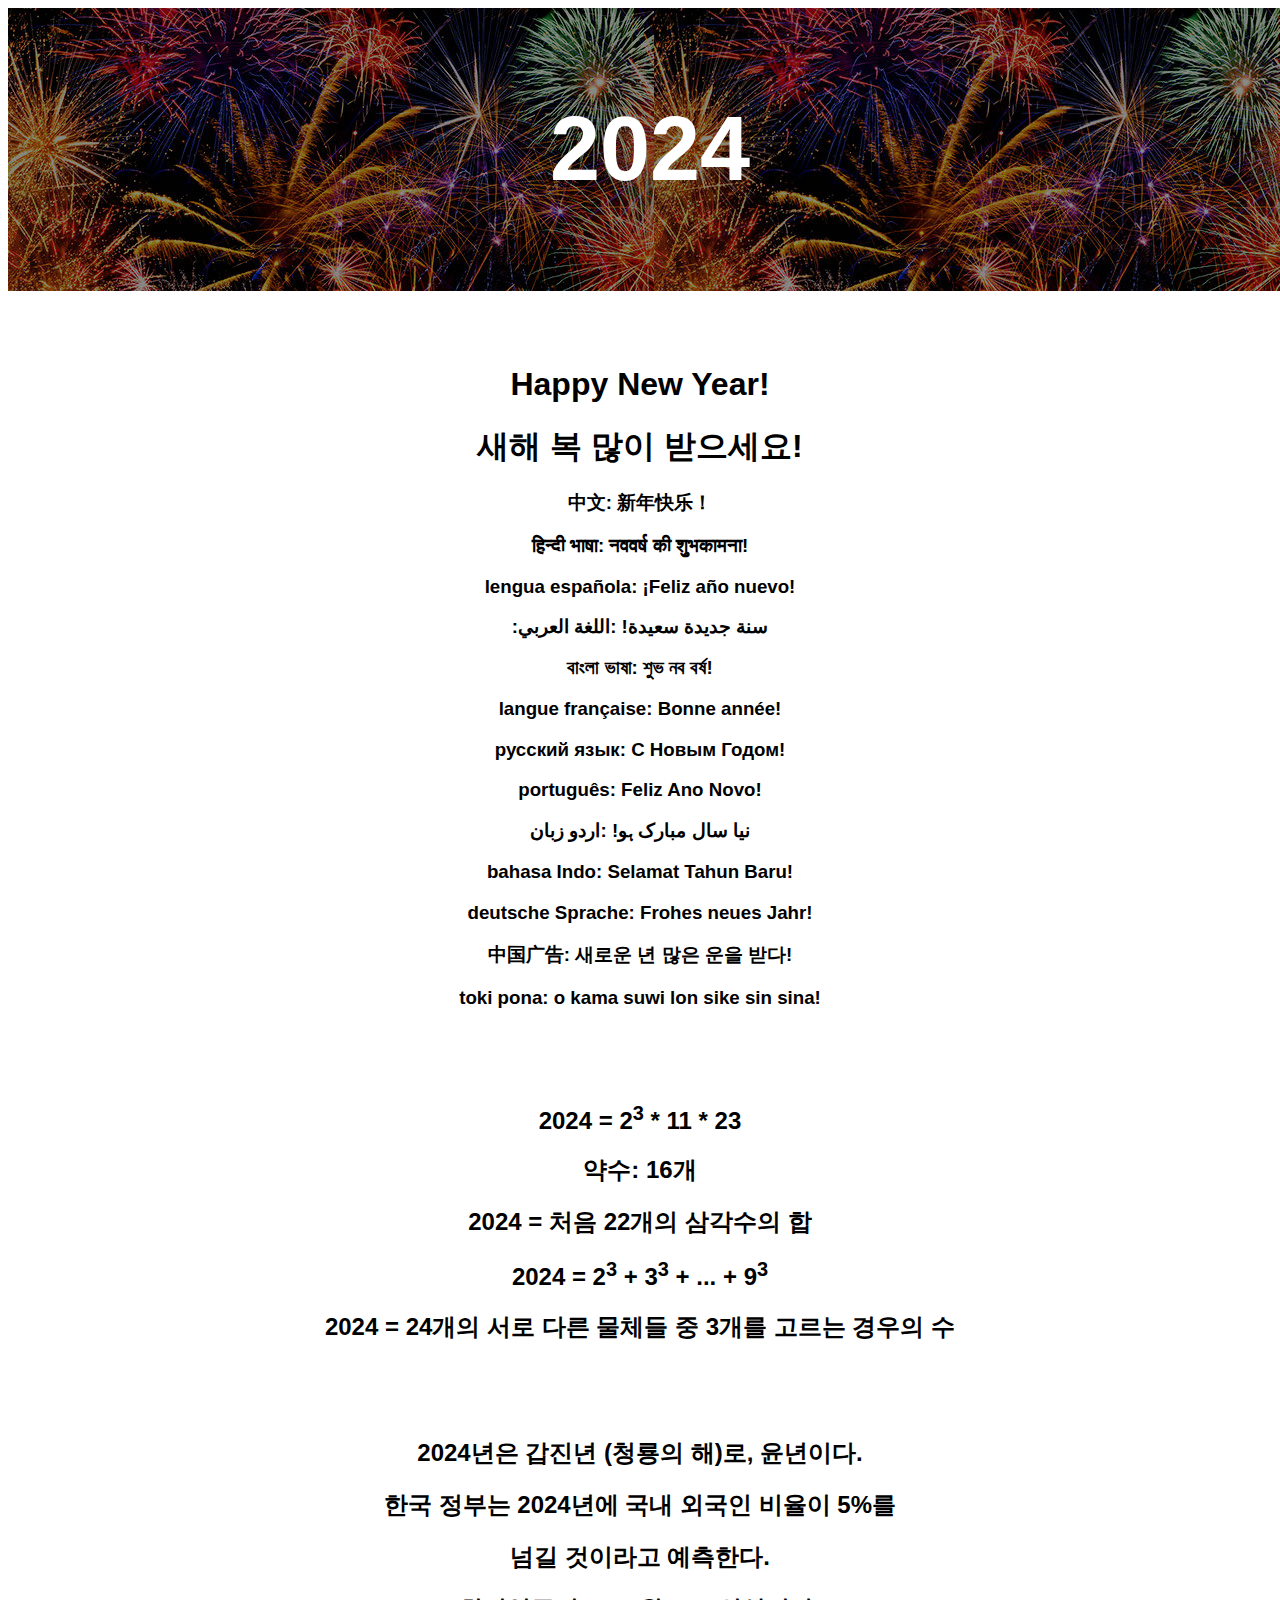
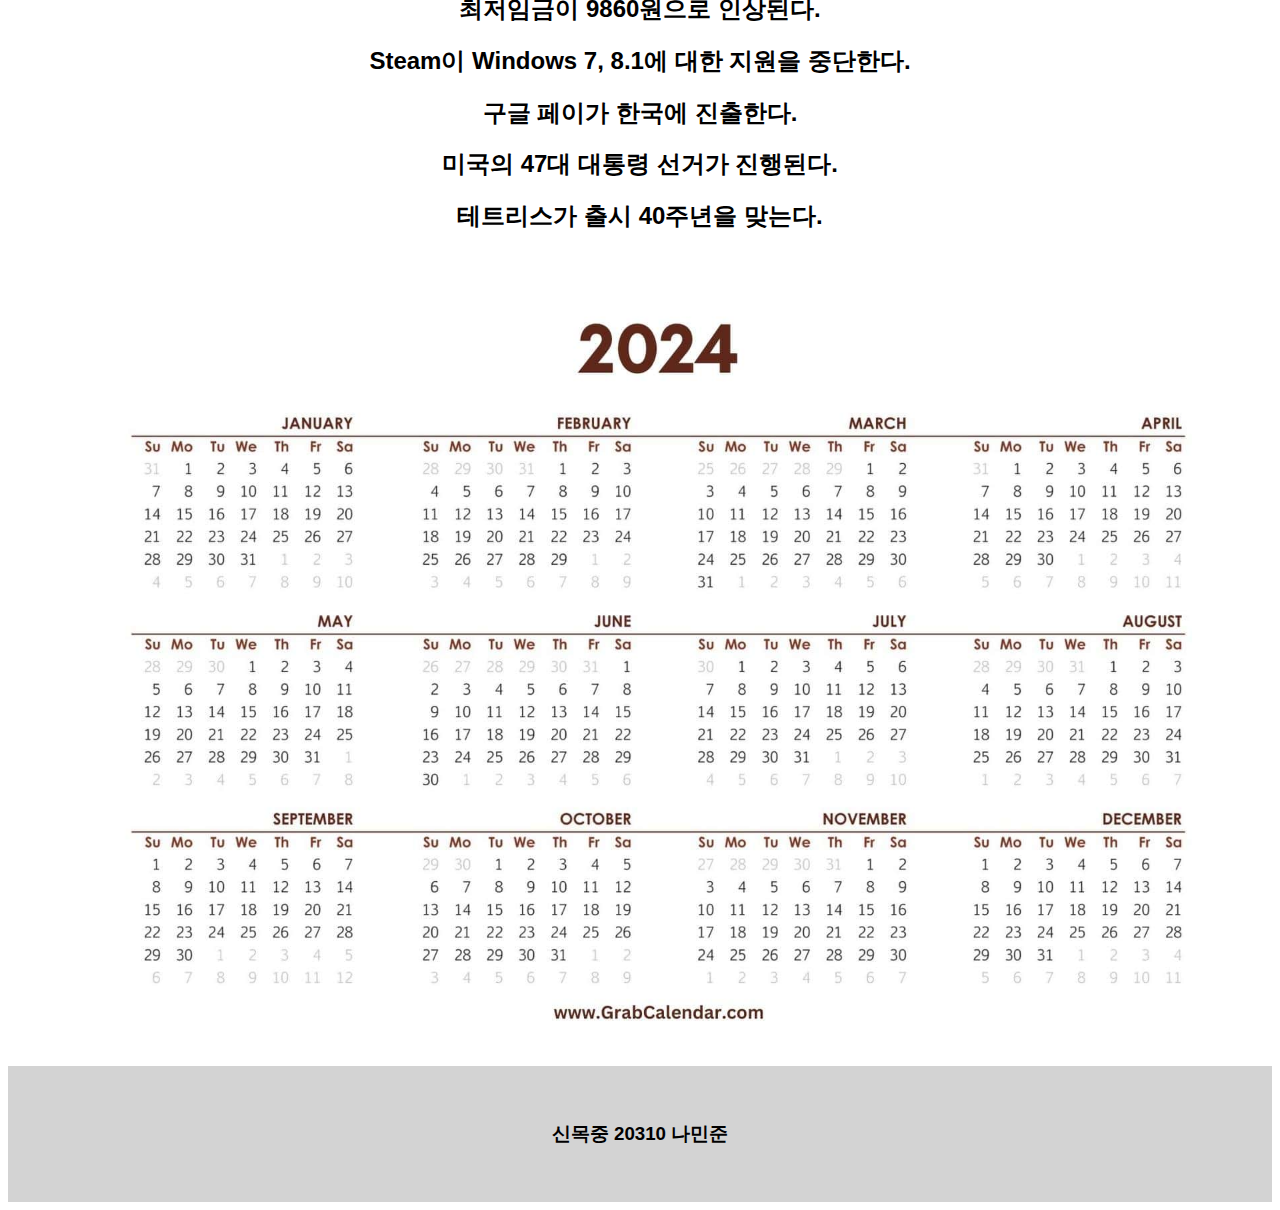
<file: index.html>
<!DOCTYPE html>
<html>
  <head>
    <meta charset="UTF-8">
    <title>2024</title>
    <link rel="stylesheet" href="index.css">
    <script src="index.js"></script>
  </head>

  <body class="body1">
    <div id="header">
      2024
    </div>

    <center>
      <br><br><br>

      <h1>Happy New Year!</h1>
      <h1>새해 복 많이 받으세요!</h1>
      <h3>中文: 新年快乐！</h3>
      <h3>हिन्दी भाषा: नववर्ष की शुभकामना!</h3>
      <h3>lengua española: ¡Feliz año nuevo!</h3>
      <h3>:سنة جديدة سعيدة! :اللغة العربي</h3>
      <h3>বাংলা ভাষা: শুভ নব বর্ষ!</h3>
      <h3>langue française: Bonne année!</h3>
      <h3>русский язык: С Новым Годом!</h3>
      <h3>português: Feliz Ano Novo!</h3>
      <h3> نیا سال مبارک ہو! :اردو زبان</h3>
      <h3>bahasa Indo: Selamat Tahun Baru!</h3>
      <h3>deutsche Sprache: Frohes neues Jahr!</h3>
      <h3>中国广告: 새로운 년 많은 운을 받다!</h3>
      <h3>toki pona: o kama suwi lon sike sin sina!</h3>

      <br><br><br>

      <h2>2024 = 2<sup>3</sup> * 11 * 23</h2>
      <h2>약수: 16개</h2>
      <h2>2024 = 처음 22개의 삼각수의 합</h2>
      <h2>2024 = 2<sup>3</sup> + 3<sup>3</sup> + ... + 9<sup>3</sup></h2>
      <h2>2024 = 24개의 서로 다른 물체들 중 3개를 고르는 경우의 수</h2>

      <br><br><br>

      <h2>2024년은 갑진년 (청룡의 해)로, 윤년이다.</h2>
      <h2>한국 정부는 2024년에 국내 외국인 비율이 5%를</h2>
      <h2>넘길 것이라고 예측한다.</h2>
      <h2>최저임금이 9860원으로 인상된다.</h2>
      <h2>Steam이 Windows 7, 8.1에 대한 지원을 중단한다.</h2>
      <h2>구글 페이가 한국에 진출한다.</h2>
      <h2>미국의 47대 대통령 선거가 진행된다.</h2>
      <h2>테트리스가 출시 40주년을 맞는다.</h2>

      <br><br><br>

      <img src="calendar.jpeg" width="1280" height="720">

      <br><br><br>
    </center>
  </body>

  <footer class="footer1">
    <center>
      <br><br>
      <h3>신목중 20310 나민준</h3>
      <br><br>
    </center>
  </footer>

</html>
</file>
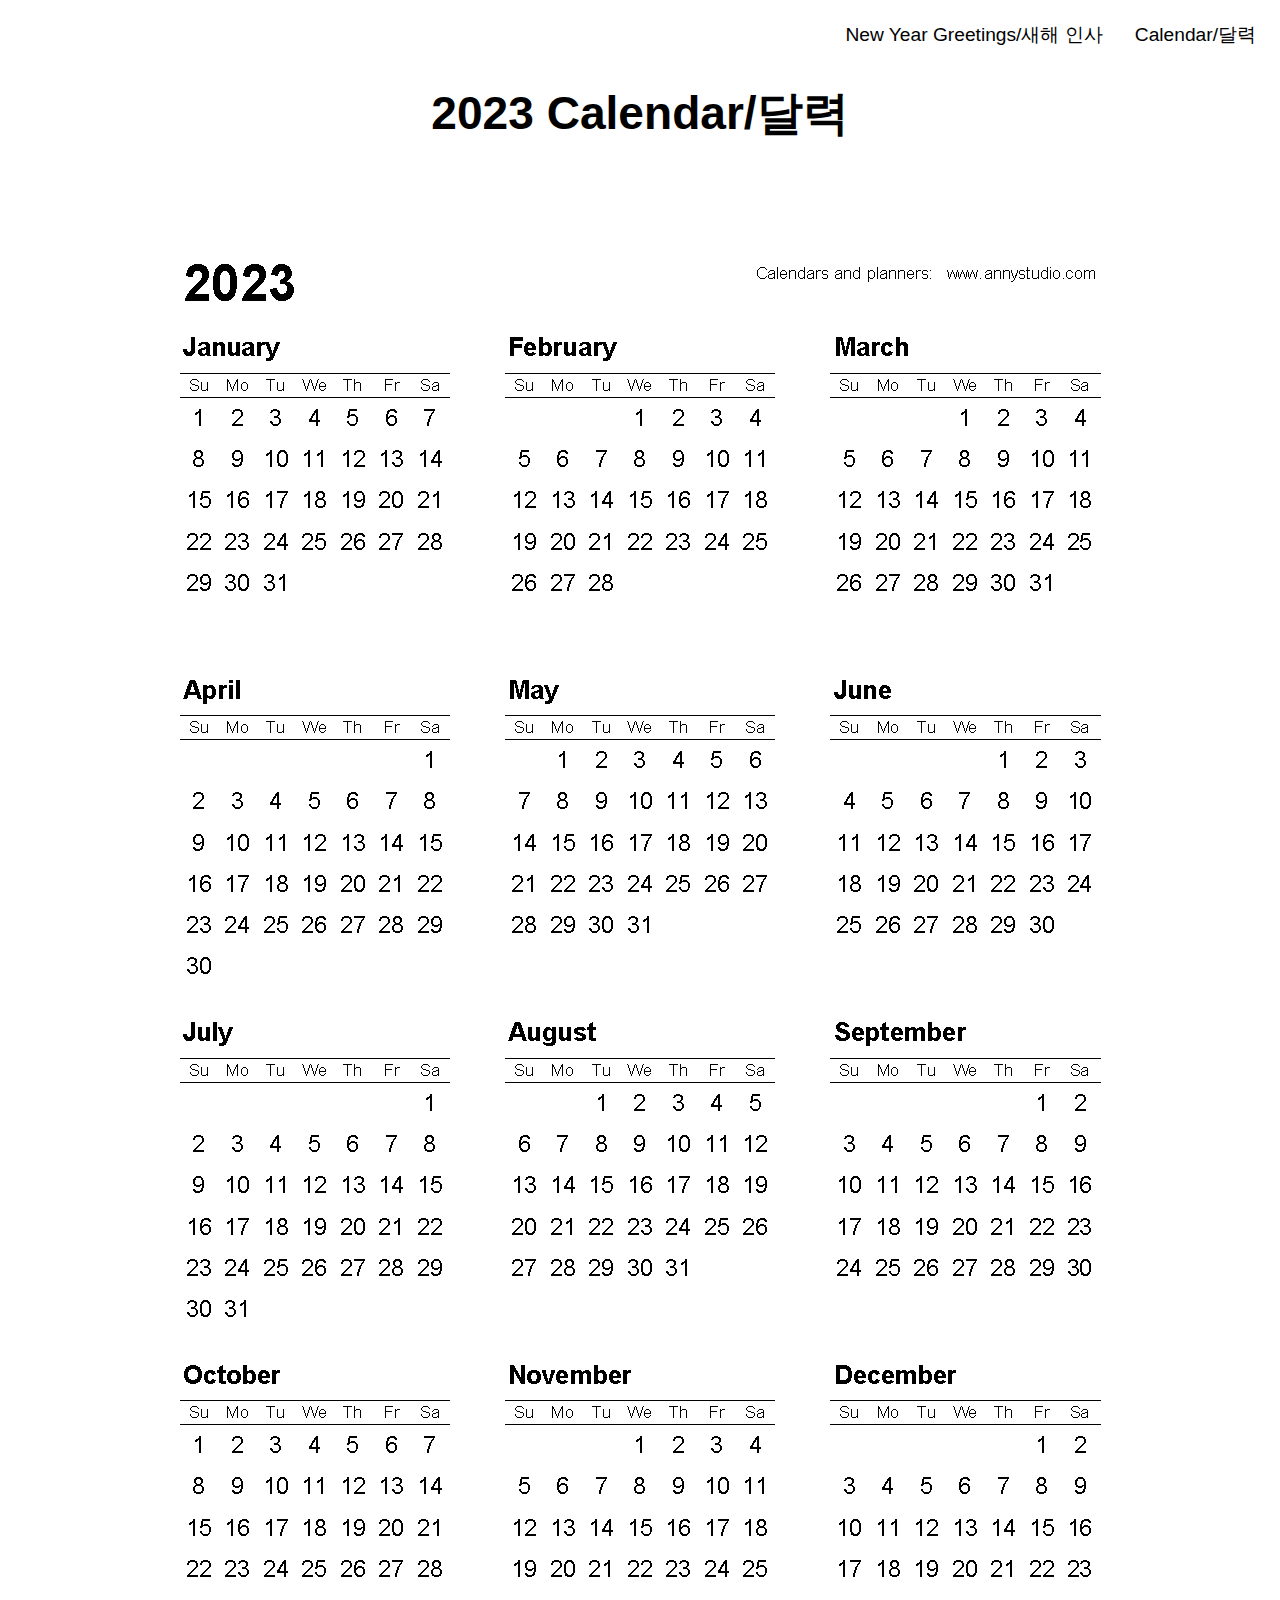
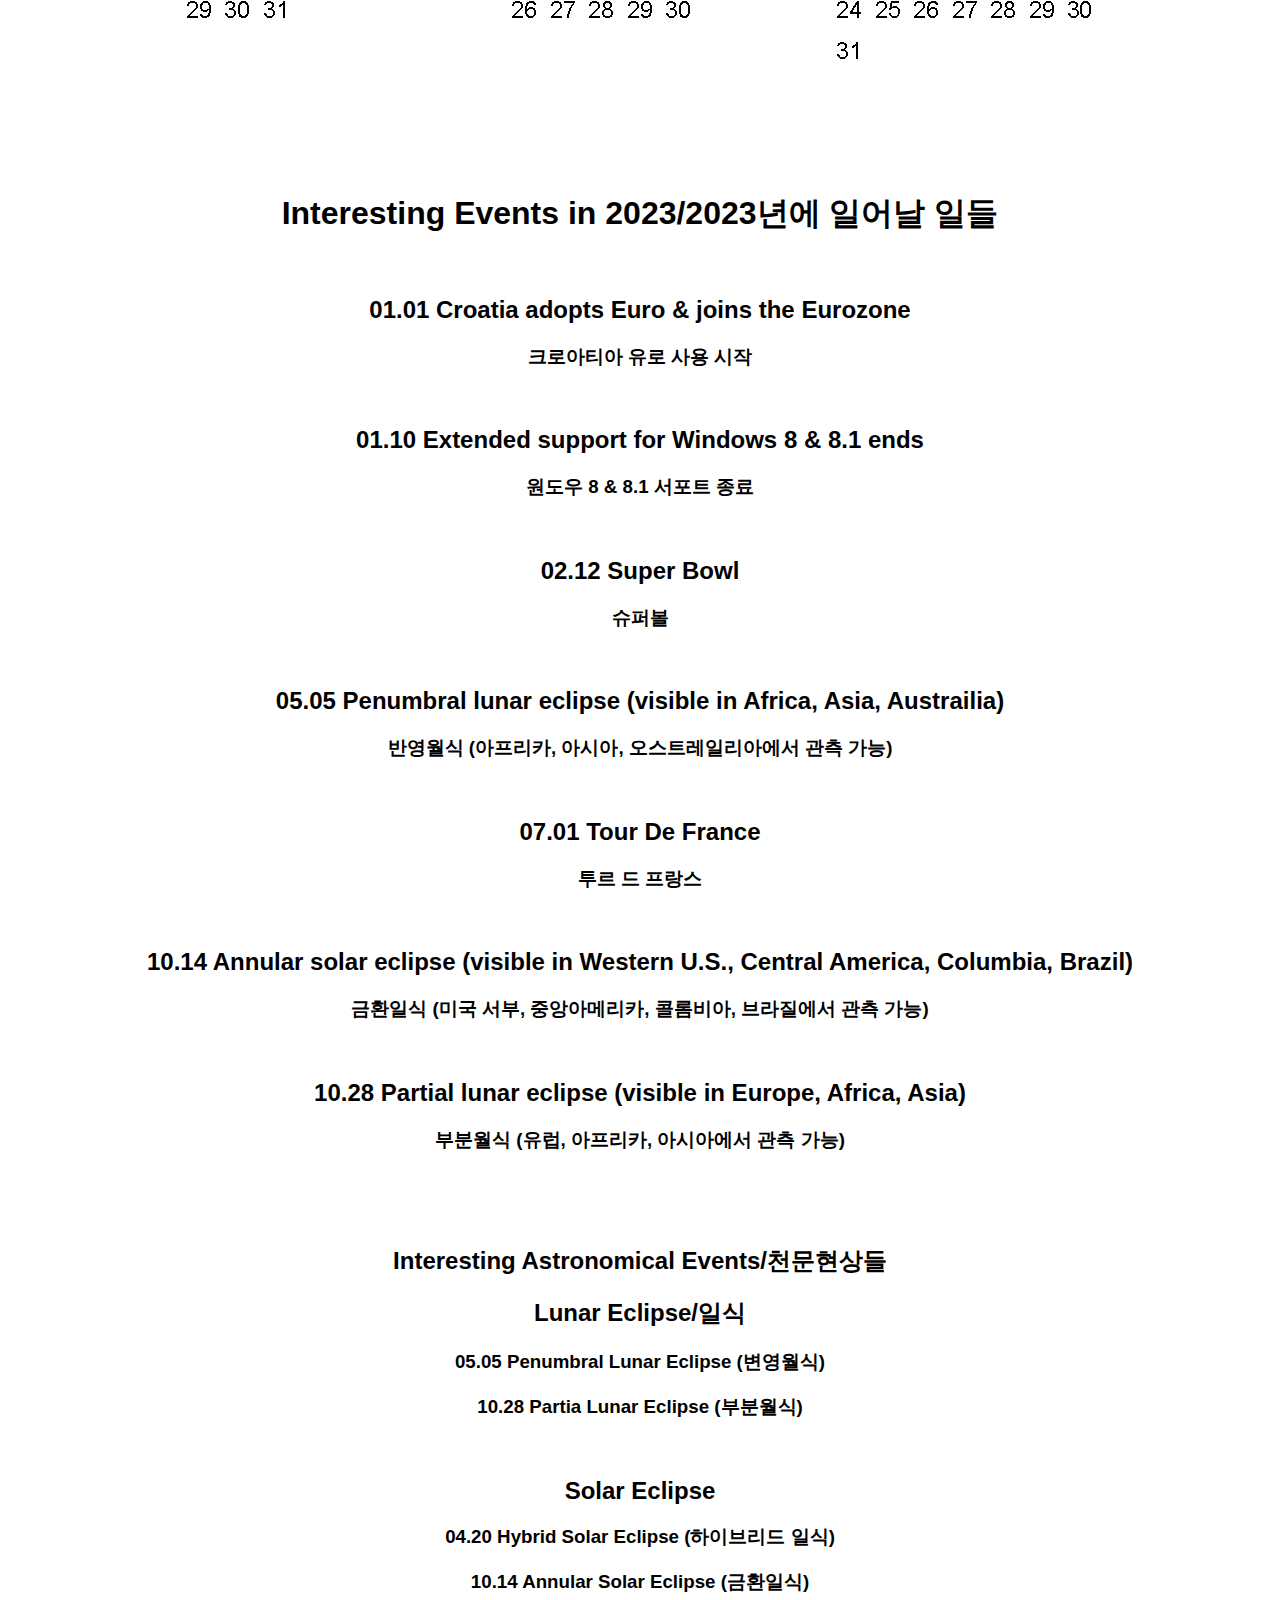
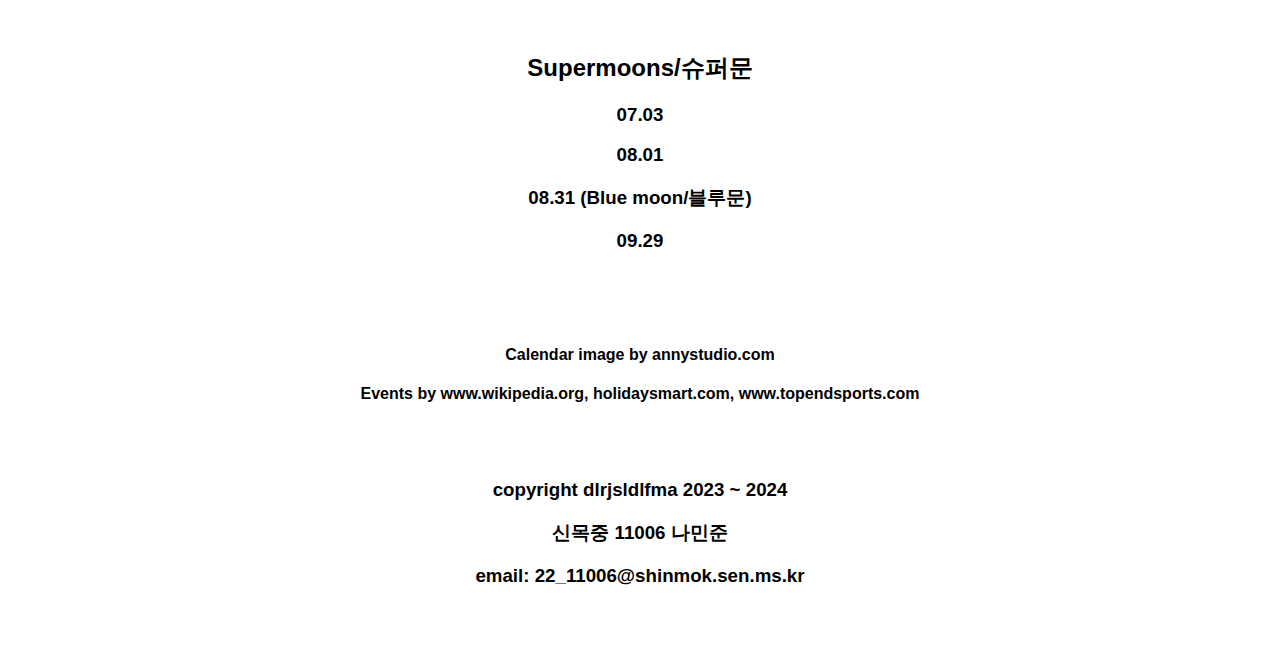
<file: calendar.html>
<!DOCTYPE html>
<html>
  <head>
    <meta charset="UTF-8">
    <title>2023</title>
    <style>
      .body1 {
        font-family: Arial;
      }
      ul {
        list-style-type: none;
        margin: 0;
        padding: 0;
        overflow: hidden;
        background-color: #FFFFFF;
        top: 0;
      }
      li {
        float: right;
      }
      li a {
        display: block;
        color: black;
        text-align: center;
        padding: 14px 16px;
        text-decoration: none;
      }
      li a:hover {
        background-color: #FFFFFF;
      }
      .active {
        background-color: #FFFFFF;
      }
    </style>
  </head>
  
  <body class="body1">
    <right>
      <ul>
        <li><a class="active" href="calendar.html"><big>Calendar/달력</big></a></li>
        <li><a href="index.html"><big>New Year Greetings/새해 인사</big></a></li>
      </ul>
    </right>
    <center>
      <h1><big><big>2023 Calendar/달력</big></big></h1>
      <img src="2023-calendar.png" alt="2023 Calendar">
      <h1>Interesting Events in 2023/2023년에 일어날 일들</h1>
      <br>
      <h2>01.01 Croatia adopts Euro & joins the Eurozone</h2>
      <h3>크로아티아 유로 사용 시작</h3>
      <br>
      <h2>01.10 Extended support for Windows 8 & 8.1 ends</h2>
      <h3>원도우 8 & 8.1 서포트 종료</h3>
      <br>
      <h2>02.12 Super Bowl</h2>
      <h3>슈퍼볼</h3>
      <br>
      <h2>05.05 Penumbral lunar eclipse (visible in Africa, Asia, Austrailia)</h2>
      <h3>반영월식 (아프리카, 아시아, 오스트레일리아에서 관측 가능)</h3>
      <br>
      <h2>07.01 Tour De France</h2>
      <h3>투르 드 프랑스</h3>
      <br>
      <h2>10.14 Annular solar eclipse (visible in Western U.S., Central America, Columbia, Brazil)</h2>
      <h3>금환일식 (미국 서부, 중앙아메리카, 콜롬비아, 브라질에서 관측 가능)</h3>
      <br>
      <h2>10.28 Partial lunar eclipse (visible in Europe, Africa, Asia)</h2>
      <h3>부분월식 (유럽, 아프리카, 아시아에서 관측 가능)</h3>
      <br><br><br>
      <h2>Interesting Astronomical Events/천문현상들</h2>
      <h2>Lunar Eclipse/일식</h2>
      <h3>05.05 Penumbral Lunar Eclipse (변영월식)</h3>
      <h3>10.28 Partia Lunar Eclipse (부분월식)</h3>
      <br>
      <h2>Solar Eclipse</h2>
      <h3>04.20 Hybrid Solar Eclipse (하이브리드 일식)</h3>
      <h3>10.14 Annular Solar Eclipse (금환일식)</h3>
      <br>
      <h2>Supermoons/슈퍼문</h2>
      <h3>07.03</h3>
      <h3>08.01</h3>
      <h3>08.31 (Blue moon/블루문)</h3>
      <h3>09.29</h3>
      <br><br><br>
      <h4>Calendar image by annystudio.com</h4>
      <h4>Events by www.wikipedia.org, holidaysmart.com, www.topendsports.com</h4>
    </center>
  </body>

  <footer class="footer1">
    <center>
      <br><br>
      <h3>copyright dlrjsldlfma 2023 ~ 2024</h3>
      <h3>신목중 11006 나민준</h3>
      <h3>email: 22_11006@shinmok.sen.ms.kr</h3>
      <br><br>
    </center>
  </footer>

</html>
</file>
<file: index.css>
.body1 {
  font-family: Arial;
}

.footer1 {
  font-family: Arial;
  background-color: lightgray;
}

#header {
  background-image: url("bg.jpeg");
  padding: 90px 10px;
  color: white;
  text-align: center;
  font-size: 90px;
  font-weight: bold;
  position: relative;
  top: 0;
  width: 100%;
  transition: 0.1s;
}
</file>
